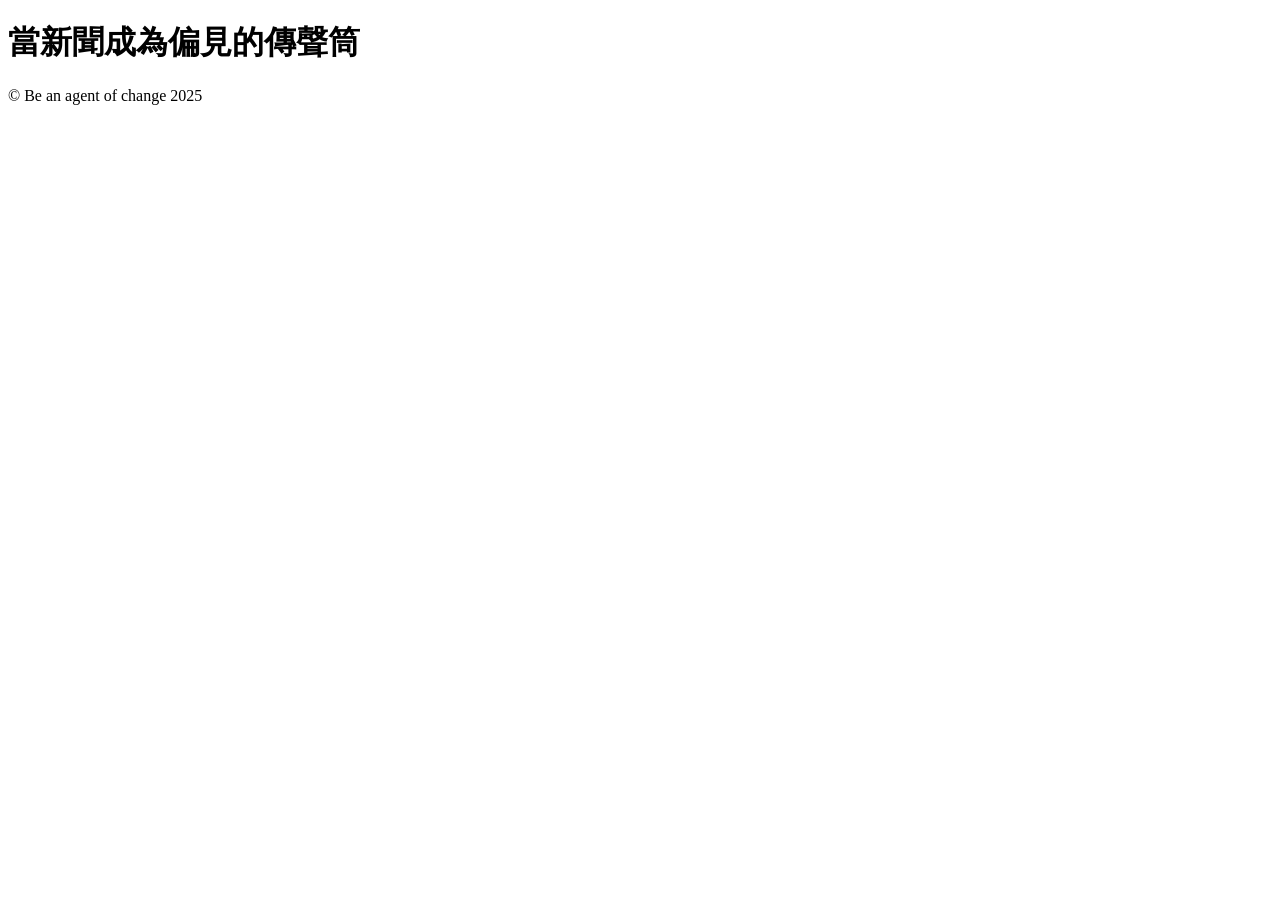
<file: frontend/index.html>
<!DOCTYPE html>
<html lang="zh-TW">
<head>
    <meta charset="UTF-8">
    <meta name="viewport" content="width=device-width, initial-scale=1.0">
    <title>打破偏見標籤 - 正視新聞報導中的歧視性語言</title>
    <meta name="description" content="探討台灣新聞媒體中的性別歧視現象，揭露標題與內容中的偏見問題">
    <link rel="stylesheet" href="css/home.css">
</head>
<body>
    <!-- <nav class="navbar">
        <div class="nav-container">
            <div class="nav-brand">打破偏見</div>
            <div class="nav-links">
                <a href="#issue">議題說明</a>
                <a href="#examples">案例分析</a>
                <a href="#action">採取行動</a>
            </div>
        </div>
    </nav> -->

    <header class="hero">
        <div class="hero-content">
            <h1 class="hero-title">當新聞成為偏見的傳聲筒</h1>
            <!-- <p class="hero-subtitle">
                在台灣，每一則關於女性受害的新聞背後，<br>
                都隱藏著媒體報導的性別歧視與受害者譴責
            </p>
            <div class="hero-stats">
                <div class="stat">
                    <span class="stat-number">73%</span>
                    <span class="stat-label">的性別暴力新聞<br>標題帶有歧視標籤</span>
                </div>
                <div class="stat">
                    <span class="stat-number">8/10</span>
                    <span class="stat-label">則新聞會提及<br>受害者私生活</span>
                </div>
            </div> -->
        </div>
    </header>

    <!-- <section id="issue" class="section">
        <div class="container">
            <h2 class="section-title">議題的嚴重性</h2>
            <div class="issue-grid">
                <div class="issue-card">
                    <h3>標籤化受害者</h3>
                    <p>媒體習慣以「女公關」、「酒店小姐」等職業標籤稱呼受害者，暗示其品行不端，將焦點從加害者轉移到受害者身上。</p>
                </div>
                <div class="issue-card">
                    <h3>檢討受害者行為</h3>
                    <p>「深夜外出」、「穿著暴露」、「獨自赴約」—— 這些描述暗示受害者需為自己的遭遇負責。</p>
                </div>
                <div class="issue-card">
                    <h3>淡化暴力本質</h3>
                    <p>使用「情殺」、「感情糾紛」等詞彙，將嚴重的暴力犯罪包裝成浪漫悲劇。</p>
                </div>
            </div>
        </div>
    </section> -->

    <!-- <section id="examples" class="section section-dark">
        <div class="container">
            <h2 class="section-title">真實案例對比</h2>
            <div class="example-comparison">
                <div class="example-box problematic">
                    <h4>❌ 帶有偏見的報導</h4>
                    <div class="news-example">
                        <p class="news-title">女公關遭前男友砍殺身亡 生前曾多次分合</p>
                        <p class="news-content">一名在酒店工作的女子昨日深夜獨自外出時...鄰居表示，死者平時穿著暴露，經常深夜外出，交友複雜。</p>
                    </div>
                    <ul class="bias-points">
                        <li>強調受害者職業標籤</li>
                        <li>描述私生活細節</li>
                        <li>暗示行為不檢點</li>
                    </ul>
                </div>
                <div class="example-box better">
                    <h4>✅ 中立的報導方式</h4>
                    <div class="news-example">
                        <p class="news-title">女性遭暴力攻擊身亡 警方積極偵辦中</p>
                        <p class="news-content">一名女性昨日遭到攻擊，送醫不治。警方已逮捕嫌疑人，案件正在調查中。</p>
                    </div>
                    <ul class="bias-points">
                        <li>聚焦於犯罪事實</li>
                        <li>保護受害者隱私</li>
                        <li>不做道德評判</li>
                    </ul>
                </div>
            </div>
        </div>
    </section> -->

    <!-- <section id="action" class="section">
        <div class="container">
            <h2 class="section-title">我們可以做什麼？</h2>
            <div class="action-cards">
                <div class="action-card">
                    <div class="action-icon">📢</div>
                    <h3>提高意識</h3>
                    <p>認識並指出新聞中的性別偏見，分享正確的觀念給身邊的人。</p>
                </div>
                <div class="action-card">
                    <div class="action-icon">✍️</div>
                    <h3>要求改變</h3>
                    <p>向媒體反映問題，要求更負責任的報導方式。</p>
                </div>
                <div class="action-card">
                    <div class="action-icon">🤝</div>
                    <h3>支持受害者</h3>
                    <p>將焦點放在加害者的行為，而非檢討受害者。</p>
                </div>
            </div>
            
            <div class="cta-section">
                <h3>準備好一起改變了嗎？</h3>
                <p>我們正在開發工具，幫助識別和修正新聞中的偏見。</p>
                開發者入口，不明顯但可用
                <div class="developer-access">
                    <a href="tool.html" class="hidden-link">→</a>
                </div>
            </div>
        </div>
    </section> -->

    <footer class="footer">
        <div class="container">
            <p>&copy; Be an agent of change 2025</p>
        </div>
    </footer>
</body>
</html>
</file>
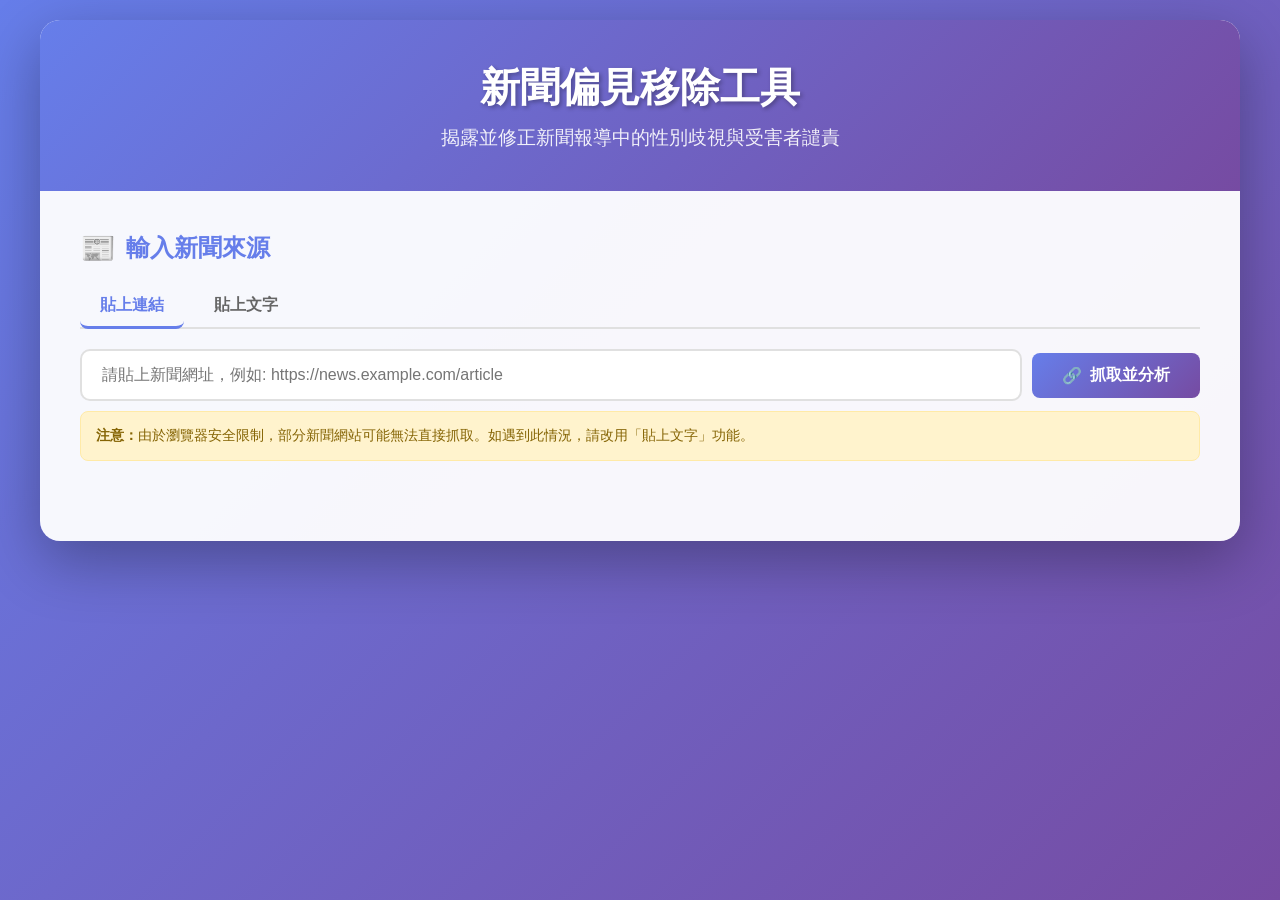
<file: frontend/tool.html>
<!DOCTYPE html>
<html lang="zh-TW">
<head>
    <meta charset="UTF-8">
    <meta name="viewport" content="width=device-width, initial-scale=1.0">
    <title>新聞偏見移除工具 - 打破性別歧視報導</title>
    <link rel="stylesheet" href="css/style.css">
</head>
<body>
    <div class="container">
        <div class="header">
            <h1>新聞偏見移除工具</h1>
            <p>揭露並修正新聞報導中的性別歧視與受害者譴責</p>
        </div>

        <div class="main-content">
            <div class="input-section">
                <h2 class="section-title">輸入新聞來源</h2>
                
                <div class="input-tabs">
                    <button class="tab active" onclick="switchTab('url')">貼上連結</button>
                    <button class="tab" onclick="switchTab('text')">貼上文字</button>
                </div>

                <div id="urlTab" class="tab-content active">
                    <div class="url-input-group">
                        <input type="url" id="newsUrl" placeholder="請貼上新聞網址，例如: https://news.example.com/article">
                        <button class="analyze-btn" onclick="fetchAndAnalyze()">
                            <span>🔗</span>
                            <span>抓取並分析</span>
                        </button>
                    </div>
                    <div class="cors-notice">
                        <strong>注意：</strong>由於瀏覽器安全限制，部分新聞網站可能無法直接抓取。如遇到此情況，請改用「貼上文字」功能。
                    </div>
                </div>

                <div id="textTab" class="tab-content">
                    <div style="margin-bottom: 1rem;">
                        <label style="font-weight: bold; display: block; margin-bottom: 0.5rem;">
                            新聞標題 <span style="color: red;">*</span>
                        </label>
                        <input type="text" id="newsTitle" style="width: 100%; padding: 12px; border: 2px solid #e0e0e0; border-radius: 10px; font-size: 16px;" placeholder="請輸入新聞標題" value="" required>
                    </div>
                    
                    <div style="margin-bottom: 1rem;">
                        <label style="font-weight: bold; display: block; margin-bottom: 0.5rem;">
                            新聞內容 <span style="color: red;">*</span>
                        </label>
                        <textarea id="newsContent" placeholder="請貼上新聞內容" value="" required></textarea>
                    </div>
                    
                    <div class="button-group">
                        <button class="analyze-btn" onclick="analyzeNews()">
                            <span>🔍</span>
                            <span>分析並重寫</span>
                        </button>
                        <button class="example-btn" onclick="loadExample()">
                            <span>📋</span>
                            <span>載入範例</span>
                        </button>
                    </div>
                </div>

                <div class="error-message" id="errorMessage"></div>
            </div>

            <div class="loading" id="loading"></div>

            <div class="result-section" id="resultSection">
                <h2 class="section-title">分析結果</h2>
                
                <div class="comparison-grid">
                    <div class="result-box original">
                        <div class="result-title">
                            <span>❌</span>
                            <span>原始報導（含偏見）</span>
                        </div>
                        <div class="news-title" id="originalTitle"></div>
                        <div class="news-content" id="originalContent"></div>
                    </div>

                    <div class="result-box revised">
                        <div class="result-title">
                            <span>✅</span>
                            <span>修正後報導</span>
                        </div>
                        <div class="news-title" id="revisedTitle"></div>
                        <div class="news-content" id="revisedContent"></div>
                    </div>
                </div>

                <div class="analysis-section">
                    <h3 class="analysis-title">偏見分析</h3>
                    <div class="analysis-content">
                        <p>此新聞報導中發現以下問題，請協助評分以改進分析準確度：</p>
                        <ul class="bias-list" id="biasList"></ul>
                    </div>
                </div>

                <div class="feedback-section">
                    <h3 class="feedback-title">開發回饋紀錄</h3>
                    <p style="color: #666; margin-bottom: 10px;">選取任何文字來標記遺漏或誤判的內容</p>
                    <div class="feedback-log" id="feedbackLog">
                        <p style="color: #999; text-align: center;">尚無回饋紀錄</p>
                    </div>
                </div>
            </div>
        </div>
    </div>

    <div class="selection-tooltip" id="selectionTooltip">📌 標記此處</div>

    <script src="js/main.js"></script>
</body>
</html>
</file>
<file: frontend/css/home.css>
<!DOCTYPE html>
<html lang="zh-TW">
<head>
    <meta charset="UTF-8">
    <meta name="viewport" content="width=device-width, initial-scale=1.0">
    <title>打破偏見 - 新聞報導中的性別歧視議題</title>
    <meta name="description" content="探討台灣新聞媒體中的性別歧視現象，揭露標題與內容中的偏見問題">
    <link rel="stylesheet" href="css/home.css">
</head>
<body>
    <nav class="navbar">
        <div class="nav-container">
            <div class="nav-brand">打破偏見</div>
            <div class="nav-links">
                <a href="#issue">議題說明</a>
                <a href="#examples">案例分析</a>
                <a href="#action">採取行動</a>
            </div>
        </div>
    </nav>

    <header class="hero">
        <div class="hero-content">
            <h1 class="hero-title">當新聞成為偏見的傳聲筒</h1>
            <p class="hero-subtitle">
                在台灣，每一則關於女性受害的新聞背後，<br>
                都隱藏著媒體報導的性別歧視與受害者譴責
            </p>
            <div class="hero-stats">
                <div class="stat">
                    <span class="stat-number">73%</span>
                    <span class="stat-label">的性別暴力新聞<br>標題帶有歧視標籤</span>
                </div>
                <div class="stat">
                    <span class="stat-number">8/10</span>
                    <span class="stat-label">則新聞會提及<br>受害者私生活</span>
                </div>
            </div>
        </div>
    </header>

    <section id="issue" class="section">
        <div class="container">
            <h2 class="section-title">議題的嚴重性</h2>
            <div class="issue-grid">
                <div class="issue-card">
                    <h3>標籤化受害者</h3>
                    <p>媒體習慣以「女公關」、「酒店小姐」等職業標籤稱呼受害者，暗示其品行不端，將焦點從加害者轉移到受害者身上。</p>
                </div>
                <div class="issue-card">
                    <h3>檢討受害者行為</h3>
                    <p>「深夜外出」、「穿著暴露」、「獨自赴約」—— 這些描述暗示受害者需為自己的遭遇負責。</p>
                </div>
                <div class="issue-card">
                    <h3>淡化暴力本質</h3>
                    <p>使用「情殺」、「感情糾紛」等詞彙，將嚴重的暴力犯罪包裝成浪漫悲劇。</p>
                </div>
            </div>
        </div>
    </section>

    <section id="examples" class="section section-dark">
        <div class="container">
            <h2 class="section-title">真實案例對比</h2>
            <div class="example-comparison">
                <div class="example-box problematic">
                    <h4>❌ 帶有偏見的報導</h4>
                    <div class="news-example">
                        <p class="news-title">女公關遭前男友砍殺身亡 生前曾多次分合</p>
                        <p class="news-content">一名在酒店工作的女子昨日深夜獨自外出時...鄰居表示，死者平時穿著暴露，經常深夜外出，交友複雜。</p>
                    </div>
                    <ul class="bias-points">
                        <li>強調受害者職業標籤</li>
                        <li>描述私生活細節</li>
                        <li>暗示行為不檢點</li>
                    </ul>
                </div>
                <div class="example-box better">
                    <h4>✅ 中立的報導方式</h4>
                    <div class="news-example">
                        <p class="news-title">女性遭暴力攻擊身亡 警方積極偵辦中</p>
                        <p class="news-content">一名女性昨日遭到攻擊，送醫不治。警方已逮捕嫌疑人，案件正在調查中。</p>
                    </div>
                    <ul class="bias-points">
                        <li>聚焦於犯罪事實</li>
                        <li>保護受害者隱私</li>
                        <li>不做道德評判</li>
                    </ul>
                </div>
            </div>
        </div>
    </section>

    <section id="action" class="section">
        <div class="container">
            <h2 class="section-title">我們可以做什麼？</h2>
            <div class="action-cards">
                <div class="action-card">
                    <div class="action-icon">📢</div>
                    <h3>提高意識</h3>
                    <p>認識並指出新聞中的性別偏見，分享正確的觀念給身邊的人。</p>
                </div>
                <div class="action-card">
                    <div class="action-icon">✍️</div>
                    <h3>要求改變</h3>
                    <p>向媒體反映問題，要求更負責任的報導方式。</p>
                </div>
                <div class="action-card">
                    <div class="action-icon">🤝</div>
                    <h3>支持受害者</h3>
                    <p>將焦點放在加害者的行為，而非檢討受害者。</p>
                </div>
            </div>
            
            <div class="cta-section">
                <h3>準備好一起改變了嗎？</h3>
                <p>我們正在開發工具，幫助識別和修正新聞中的偏見。</p>
                <!-- 開發者入口，不明顯但可用 -->
                <div class="developer-access">
                    <a href="index.html" class="hidden-link">→</a>
                </div>
            </div>
        </div>
    </section>

    <footer class="footer">
        <div class="container">
            <p>&copy; 2024 打破偏見計畫。為了更公正的媒體環境。</p>
        </div>
    </footer>
</body>
</html>
</file>
<file: frontend/css/style.css>
* {
    margin: 0;
    padding: 0;
    box-sizing: border-box;
}

body {
    font-family: -apple-system, BlinkMacSystemFont, "Segoe UI", Roboto, "Helvetica Neue", Arial, sans-serif;
    background: linear-gradient(135deg, #667eea 0%, #764ba2 100%);
    min-height: 100vh;
    padding: 20px;
    color: #333;
}

.container {
    max-width: 1200px;
    margin: 0 auto;
    background: rgba(255, 255, 255, 0.95);
    border-radius: 20px;
    box-shadow: 0 20px 60px rgba(0, 0, 0, 0.3);
    overflow: hidden;
}

.header {
    background: linear-gradient(135deg, #667eea 0%, #764ba2 100%);
    color: white;
    padding: 40px;
    text-align: center;
}

.header h1 {
    font-size: 2.5em;
    margin-bottom: 10px;
    text-shadow: 2px 2px 4px rgba(0, 0, 0, 0.3);
}

.header p {
    font-size: 1.2em;
    opacity: 0.9;
}

.main-content {
    padding: 40px;
}

.input-section {
    margin-bottom: 40px;
}

.section-title {
    font-size: 1.5em;
    color: #667eea;
    margin-bottom: 20px;
    display: flex;
    align-items: center;
    gap: 10px;
}

.section-title::before {
    content: "📰";
    font-size: 1.2em;
}

.input-tabs {
    display: flex;
    gap: 10px;
    margin-bottom: 20px;
    border-bottom: 2px solid #e0e0e0;
}

.tab {
    padding: 10px 20px;
    border: none;
    background: none;
    font-size: 16px;
    cursor: pointer;
    color: #666;
    transition: all 0.3s;
    border-bottom: 3px solid transparent;
    margin-bottom: -2px;
}

.tab.active {
    color: #667eea;
    font-weight: bold;
    border-bottom-color: #667eea;
}

.tab-content {
    display: none;
}

.tab-content.active {
    display: block;
}

.url-input-group {
    display: flex;
    gap: 10px;
    align-items: center;
}

input[type="url"] {
    flex: 1;
    padding: 15px 20px;
    border: 2px solid #e0e0e0;
    border-radius: 10px;
    font-size: 16px;
    transition: border-color 0.3s;
}

input[type="url"]:focus {
    outline: none;
    border-color: #667eea;
}

textarea {
    width: 100%;
    padding: 20px;
    border: 2px solid #e0e0e0;
    border-radius: 10px;
    font-size: 16px;
    line-height: 1.6;
    resize: vertical;
    min-height: 200px;
    transition: border-color 0.3s;
}

textarea:focus {
    outline: none;
    border-color: #667eea;
}

.button-group {
    display: flex;
    gap: 15px;
    margin-top: 20px;
}

button {
    padding: 12px 30px;
    border: none;
    border-radius: 8px;
    font-size: 16px;
    font-weight: bold;
    cursor: pointer;
    transition: all 0.3s;
    display: flex;
    align-items: center;
    gap: 8px;
}

.analyze-btn {
    background: linear-gradient(135deg, #667eea 0%, #764ba2 100%);
    color: white;
}

.analyze-btn:hover {
    transform: translateY(-2px);
    box-shadow: 0 5px 15px rgba(102, 126, 234, 0.4);
}

.analyze-btn:disabled {
    opacity: 0.6;
    cursor: not-allowed;
    transform: none;
}

.example-btn {
    background: #f0f0f0;
    color: #333;
}

.example-btn:hover {
    background: #e0e0e0;
}

.result-section {
    display: none;
    margin-top: 40px;
}

.comparison-grid {
    display: grid;
    grid-template-columns: 1fr 1fr;
    gap: 30px;
    margin-top: 20px;
}

.result-box {
    padding: 25px;
    border-radius: 10px;
    background: #f8f9fa;
    border: 2px solid #e0e0e0;
    position: relative;
}

.result-box.original {
    border-color: #ff6b6b;
    background: #fff5f5;
}

.result-box.revised {
    border-color: #51cf66;
    background: #f3fcf4;
}

.result-title {
    font-size: 1.2em;
    font-weight: bold;
    margin-bottom: 15px;
    display: flex;
    align-items: center;
    gap: 8px;
}

.original .result-title {
    color: #ff6b6b;
}

.revised .result-title {
    color: #51cf66;
}

.news-title {
    font-size: 1.3em;
    font-weight: bold;
    margin-bottom: 15px;
    padding: 15px;
    background: white;
    border-radius: 8px;
    line-height: 1.4;
}

.news-content {
    line-height: 1.8;
    color: #555;
    white-space: pre-wrap;
    user-select: text;
}

.bias-highlight {
    background: #ffeb3b;
    padding: 2px 4px;
    border-radius: 3px;
    font-weight: bold;
    cursor: help;
    position: relative;
}

.bias-explanation {
    position: absolute;
    bottom: 100%;
    left: 50%;
    transform: translateX(-50%);
    background: #333;
    color: white;
    padding: 8px 12px;
    border-radius: 6px;
    font-size: 14px;
    white-space: nowrap;
    opacity: 0;
    pointer-events: none;
    transition: opacity 0.3s;
    z-index: 10;
    max-width: 300px;
    white-space: normal;
}

.bias-highlight:hover .bias-explanation {
    opacity: 1;
}

/* 使用者標記的文字 */
.user-highlight {
    background: #e3f2fd;
    border-bottom: 2px solid #2196f3;
    cursor: pointer;
    position: relative;
}

.highlight-menu {
    position: absolute;
    background: white;
    border: 1px solid #ddd;
    border-radius: 8px;
    padding: 10px;
    box-shadow: 0 2px 10px rgba(0,0,0,0.1);
    z-index: 100;
    display: none;
}

.highlight-menu button {
    padding: 8px 15px;
    margin: 5px;
    font-size: 14px;
}

.analysis-section {
    margin-top: 30px;
    padding: 25px;
    background: #f0f3ff;
    border-radius: 10px;
    border: 2px solid #667eea;
}

.analysis-title {
    font-size: 1.3em;
    color: #667eea;
    margin-bottom: 15px;
    display: flex;
    align-items: center;
    gap: 8px;
}

.analysis-title::before {
    content: "💡";
}

.analysis-content {
    line-height: 1.8;
    color: #555;
}

.bias-list {
    list-style: none;
    margin-top: 15px;
}

.bias-item {
    padding: 15px;
    margin-bottom: 15px;
    background: white;
    border-radius: 8px;
    border: 1px solid #e0e0e0;
}

.bias-item-header {
    display: flex;
    justify-content: space-between;
    align-items: start;
    margin-bottom: 10px;
}

.bias-item-content {
    flex: 1;
}

.bias-item-content strong {
    color: #667eea;
    display: block;
    margin-bottom: 5px;
}

.rating-section {
    display: flex;
    gap: 10px;
    align-items: center;
    font-size: 14px;
}

.rating-label {
    font-weight: bold;
    color: #666;
}

.rating-buttons {
    display: flex;
    gap: 5px;
}

.rating-btn {
    padding: 5px 12px;
    font-size: 13px;
    border: 2px solid #ddd;
    background: white;
    color: #666;
    transition: all 0.2s;
}

.rating-btn:hover {
    border-color: #667eea;
    color: #667eea;
}

.rating-btn.selected {
    color: white;
}

.rating-btn.extreme.selected {
    background: #ff6b6b;
    border-color: #ff6b6b;
}

.rating-btn.neutral.selected {
    background: #ffc107;
    border-color: #ffc107;
}

.rating-btn.correct.selected {
    background: #51cf66;
    border-color: #51cf66;
}

.feedback-section {
    margin-top: 30px;
    padding: 20px;
    background: #f8f9fa;
    border-radius: 10px;
    border: 2px dashed #667eea;
}

.feedback-title {
    font-size: 1.2em;
    color: #667eea;
    margin-bottom: 15px;
    display: flex;
    align-items: center;
    gap: 8px;
}

.feedback-title::before {
    content: "💬";
}

.feedback-log {
    background: white;
    border: 1px solid #e0e0e0;
    border-radius: 8px;
    padding: 15px;
    margin-top: 15px;
    max-height: 200px;
    overflow-y: auto;
}

.feedback-entry {
    padding: 8px;
    margin-bottom: 8px;
    background: #f0f3ff;
    border-radius: 6px;
    font-size: 14px;
}

.feedback-entry .timestamp {
    color: #666;
    font-size: 12px;
}

@media (max-width: 768px) {
    .comparison-grid {
        grid-template-columns: 1fr;
    }

    .header h1 {
        font-size: 2em;
    }

    .main-content {
        padding: 20px;
    }

    .rating-section {
        flex-direction: column;
        align-items: start;
    }
}

.loading {
    display: none;
    text-align: center;
    padding: 20px;
    font-size: 1.2em;
    color: #667eea;
}

.loading::after {
    content: "分析中...";
    animation: dots 1.5s infinite;
}

@keyframes dots {
    0%, 20% { content: "分析中."; }
    40% { content: "分析中.."; }
    60%, 100% { content: "分析中..."; }
}

.error-message {
    display: none;
    padding: 15px;
    background: #ff6b6b;
    color: white;
    border-radius: 8px;
    margin-top: 10px;
}

.cors-notice {
    padding: 15px;
    background: #fff3cd;
    border: 1px solid #ffeaa7;
    color: #856404;
    border-radius: 8px;
    margin-top: 10px;
    font-size: 14px;
}

.selection-tooltip {
    position: absolute;
    background: #333;
    color: white;
    padding: 8px 12px;
    border-radius: 6px;
    font-size: 14px;
    z-index: 1000;
    display: none;
    cursor: pointer;
}

.form-group {
    margin-bottom: 1.5rem;
}

.form-group label {
    display: block;
    font-weight: bold;
    color: #333;
    margin-bottom: 0.5rem;
}

.form-group input[type="text"] {
    width: 100%;
    padding: 12px 15px;
    border: 2px solid #e0e0e0;
    border-radius: 10px;
    font-size: 16px;
    transition: border-color 0.3s;
}

.form-group input[type="text"]:focus {
    outline: none;
    border-color: #667eea;
}

#newsContent {
    min-height: 150px;
}
</file>
